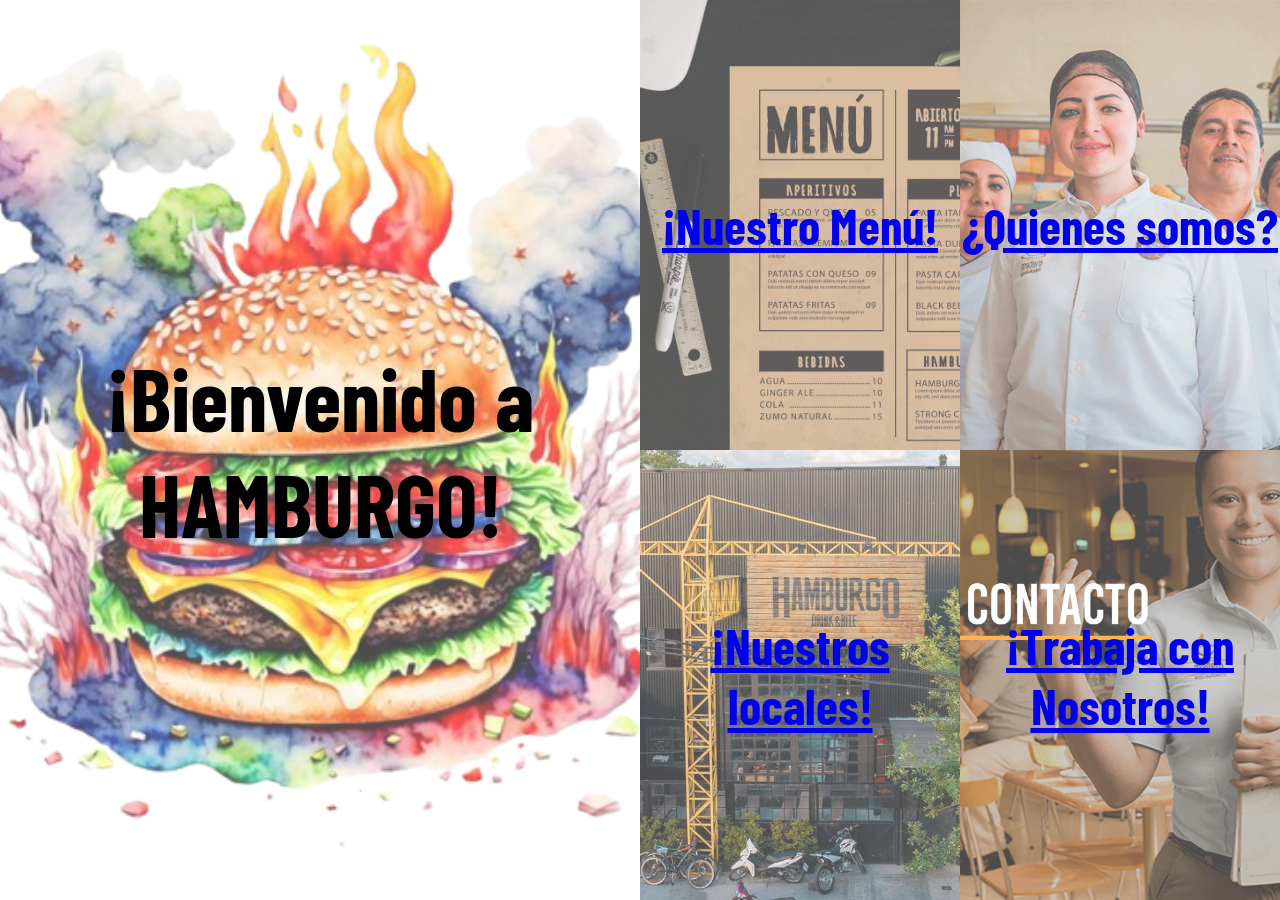
<file: index.html>
<!DOCTYPE html>
<html lang="en">
<head>
    <meta charset="UTF-8">
    <meta name="viewport" content="width=device-width, initial-scale=1.0">
    <title>Ejemplo de Miletta</title>
    <link rel="stylesheet" href="./styles/style.css">
    <link rel="shortcut icon" href="../img/Icono favicon.png">
</head>
<body>
    <div class="container">
        <div class="logo">
            </a><h3>¡Bienvenido a <BR>HAMBURGO!</BR></h3>
            <img src="./img/Icono favicon.png" alt="ImagenHamburgueseria">
        </div>
        <div class="menu">
            <h6><a href="./pages/menu.html" target="_blank">¡Nuestro Menú!</a></h6>
            <img src="./img/menu-restaurante.jpg" alt="ImagenMenu">
        </div>
        <div class="quienessomos">
            <h6><a href="/pages/quienessomos.html">¿Quienes somos?</a></h6>
            <img src="./img/quienes somos.png" alt="ImagenQuiensoy">
        </div>
        <div class="locales">
            <h6><a href="./pages/nuestroslocales.html">¡Nuestros locales!</a></h6>
            <img src="./img/Local bosque.JPG" alt="ImagenLocales">
        </div>
        <div class="contactos">
            <h6><a href="./pages/trabajaconnos.html">¡Trabaja con Nosotros!</a></h6>
            <img src="./img/contacto_sm.png" alt="ImagenContactos">
        </div>
    </div>
</body>
</html>
</file>
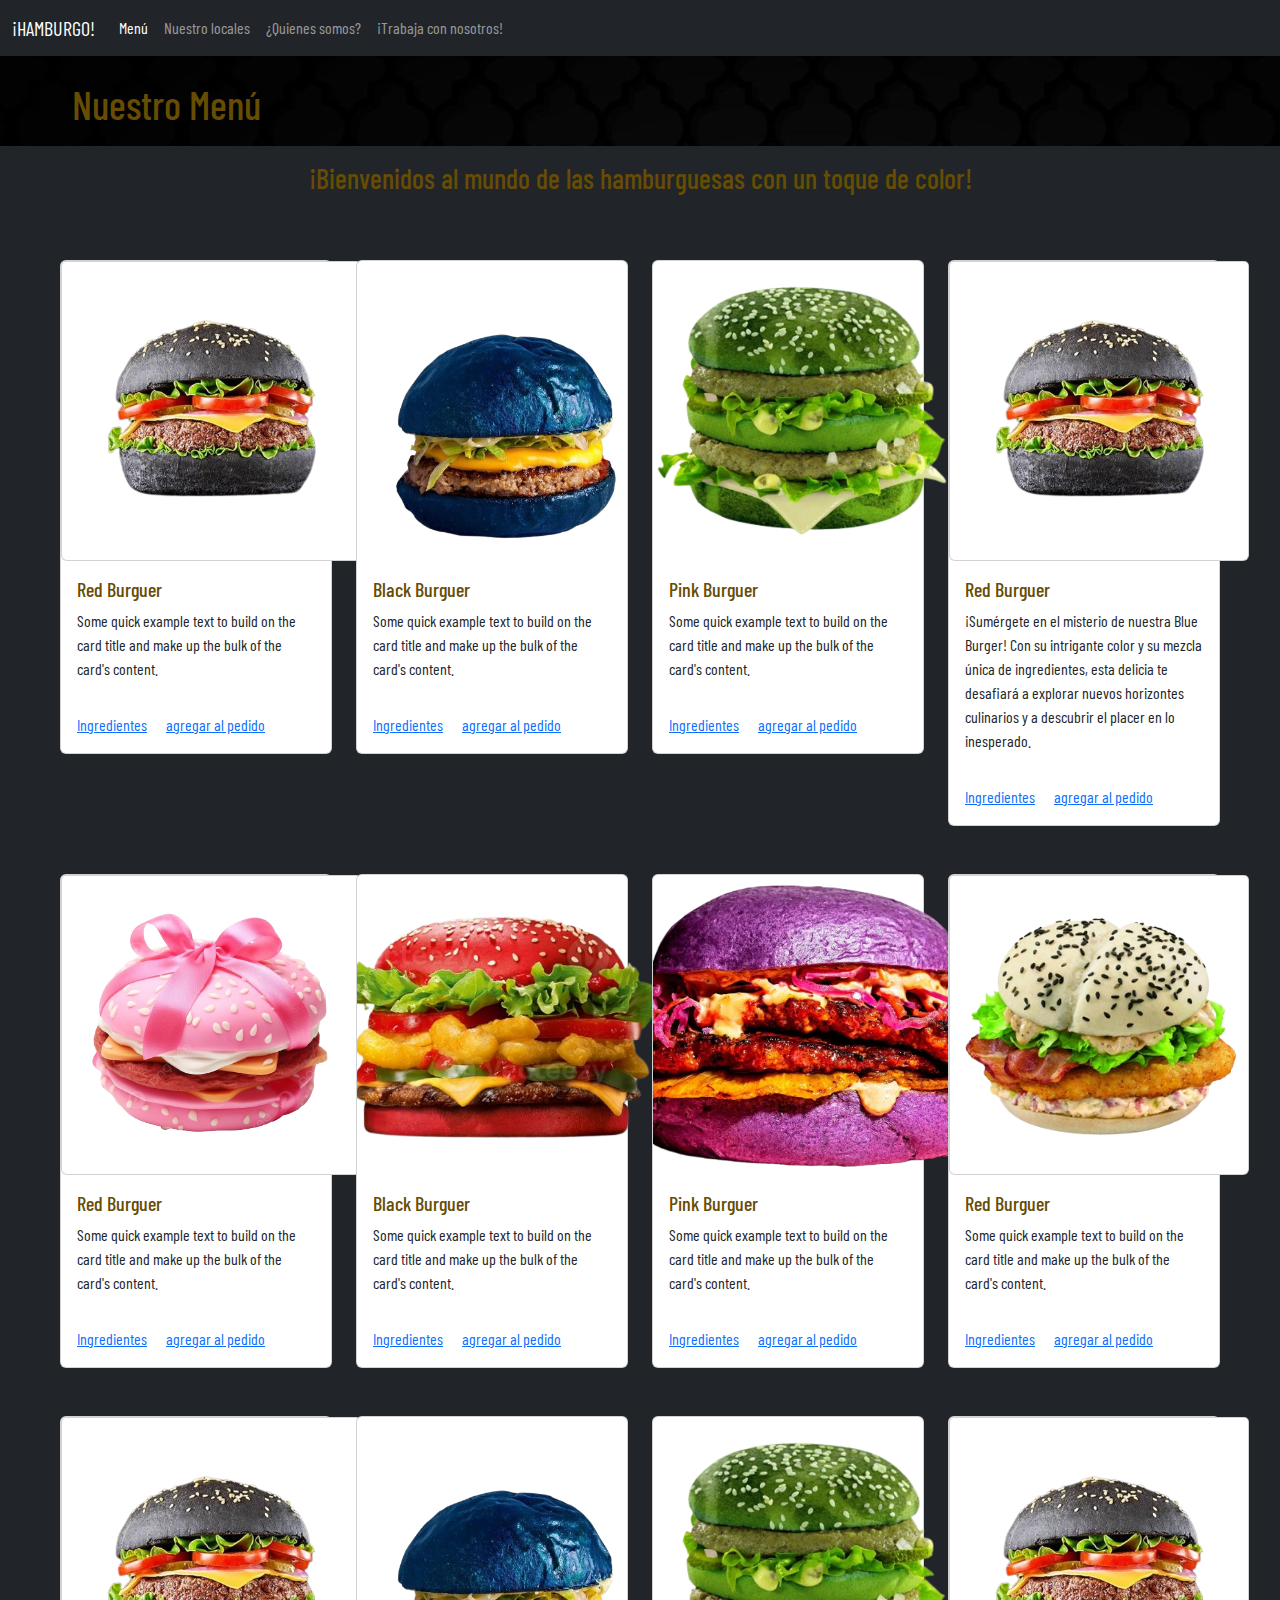
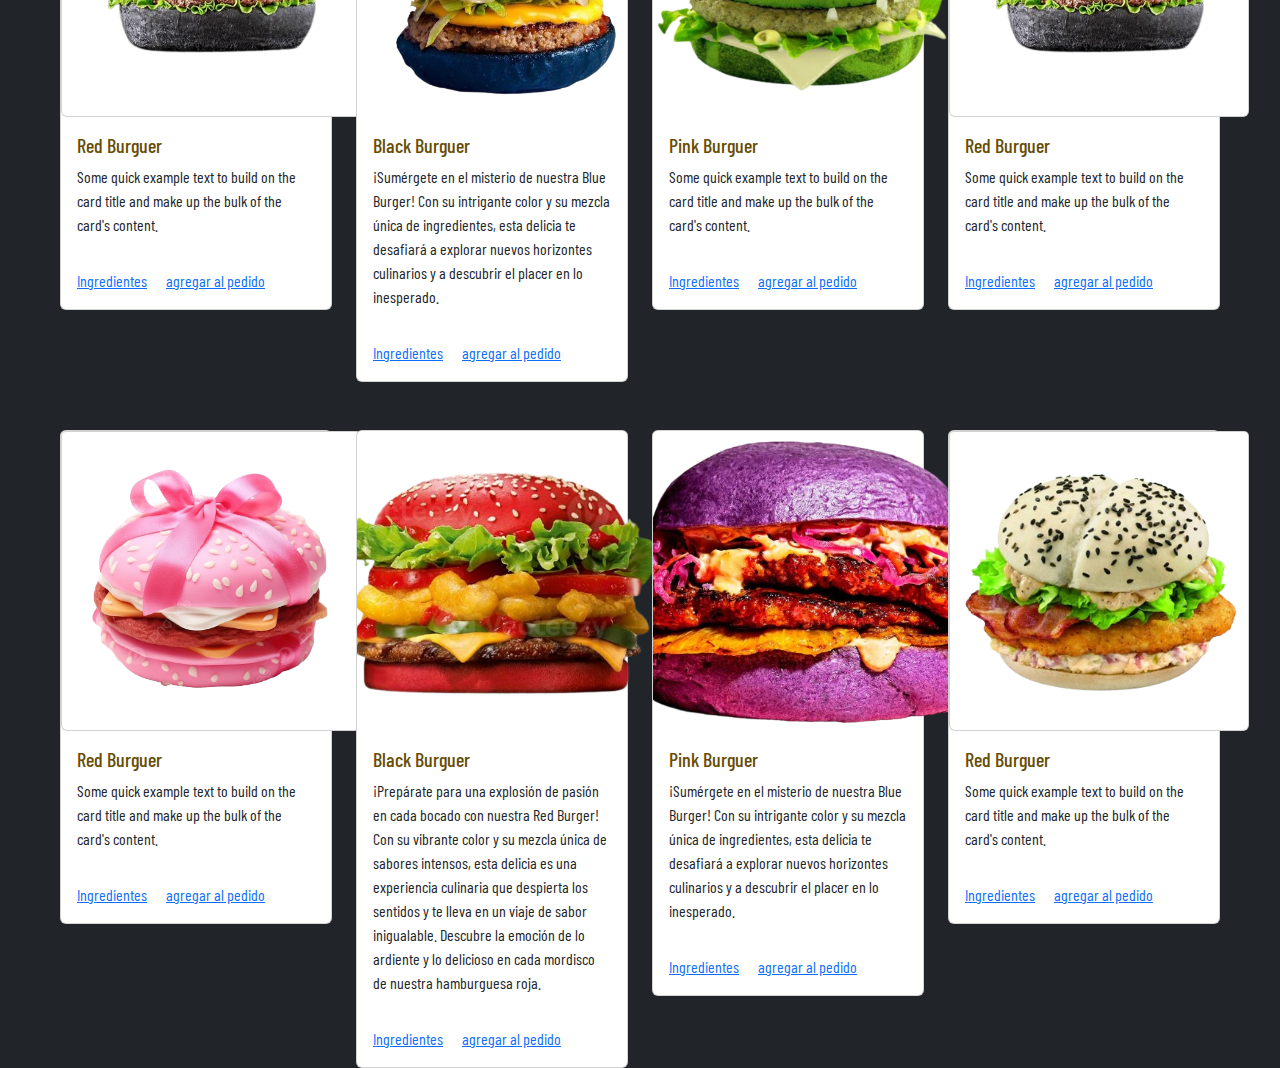
<file: pages/menu.html>
<!DOCTYPE html>
<html lang="en">
<head>
    <meta charset="UTF-8">
    <meta name="viewport" content="width=device-width, initial-scale=1.0">
    <title>Menú</title>
    <link href="https://cdn.jsdelivr.net/npm/bootstrap@5.3.3/dist/css/bootstrap.min.css" rel="stylesheet" integrity="sha384-QWTKZyjpPEjISv5WaRU9OFeRpok6YctnYmDr5pNlyT2bRjXh0JMhjY6hW+ALEwIH" crossorigin="anonymous">
    <link rel="stylesheet" href="../styles/style.css">
    <link rel="shortcut icon" href="../img/Icono favicon.png">

</head>
<body class="bg-dark">
    <nav class="navbar navbar-expand-lg bg-primary navbar-dark bg-dark ">
        <div class="container-fluid">
          <a class="navbar-brand" href="../index.html">¡HAMBURGO!</a>
          <button class="navbar-toggler" type="button" data-bs-toggle="collapse" data-bs-target="#navbarNav" aria-controls="navbarNav" aria-expanded="false" aria-label="Toggle navigation">
            <span class="navbar-toggler-icon"></span>
          </button>
          <div class="collapse navbar-collapse" id="navbarNav">
            <ul class="navbar-nav">
              <li class="nav-item">
                <a class="nav-link active" aria-current="page" href="./menu.html">Menú</a>
              </li>
              <li class="nav-item">
                <a class="nav-link" href="./nuestroslocales.html">Nuestro locales</a>
              </li>
              <li class="nav-item">
                <a class="nav-link" href="./quienessomos.html">¿Quienes somos? </a>
              </li>
              <li class="nav-item">
                <a class="nav-link" href="./trabajaconnos.html">¡Trabaja con nosotros!</a>
              </li>
             
            </ul>
          </div>
        </div>
    </nav>

    <section class="hero d-flex justify-content-start container2">
        <h1 class="text-warning-emphasis p-4 ms-5">Nuestro Menú</h1>
    </section>
    

    <section class="container2">
            <h3 class="text-warning-emphasis p-3 d-flex justify-content-center">¡Bienvenidos al mundo de las hamburguesas con un toque de color!</h3>
        
        <div class="row mt-5 ms-5 me-5">
            <div class="col-md-3">
                <div class="card">
                    <img src="../img/Black brg.png" class="card-img-top card" alt="...">
                    <div class="card-body">
                      <h5 class="card-title text-warning-emphasis">Red Burguer</h5>
                      <p class="card-text">Some quick example text to build on the card title and make up the bulk of the card's content.</p>
                    </div>
                    <div class="card-body">
                        <a href="#" class="card-link">Ingredientes</a>
                        <a href="#" class="card-link">agregar al pedido</a>
                    </div>
                </div>
            </div>
            <div class="col-md-3">
                <div class="card">
                    <img src="../img//Blue brg.png" class="card-img-top" alt="...">
                    <div class="card-body">
                      <h5 class="card-title text-warning-emphasis">Black Burguer</h5>
                      <p class="card-text">Some quick example text to build on the card title and make up the bulk of the card's content.</p>
                    </div>
                    <div class="card-body">
                        <a href="#" class="card-link">Ingredientes</a>
                        <a href="#" class="card-link">agregar al pedido</a>
                    </div>
                </div>
            </div>
            <div class="col-md-3">
                <div class="card">
                    <img src="../img/Green brg.png" class="card-img-top" alt="...">
                    <div class="card-body">
                      <h5 class="card-title text-warning-emphasis">Pink Burguer</h5>
                      <p class="card-text">Some quick example text to build on the card title and make up the bulk of the card's content.</p>
                    </div>
                    <div class="card-body">
                        <a href="#" class="card-link">Ingredientes</a>
                        <a href="#" class="card-link">agregar al pedido</a>
                    </div>
                </div>
            </div>
            <div class="col-md-3">
                <div class="card">
                    <img src="../img/Black brg.png" class="card-img-top card" alt="...">
                    <div class="card-body">
                      <h5 class="card-title text-warning-emphasis">Red Burguer</h5>
                      <p class="card-text">¡Sumérgete en el misterio de nuestra Blue Burger! Con su intrigante color y su mezcla única de ingredientes, esta delicia te desafiará a explorar nuevos horizontes culinarios y a descubrir el placer en lo inesperado.</p>
                    </div>
                    <div class="card-body">
                        <a href="#" class="card-link">Ingredientes</a>
                        <a href="#" class="card-link">agregar al pedido</a>
                    </div>
                </div>
            </div>
        </div>
    </section>

    <section class="container2">
        <div class="row mt-5 ms-5 me-5">
            <div class="col-md-3">
                <div class="card">
                    <img src="../img/Pink brg.png" class="card-img-top card" alt="...">
                    <div class="card-body">
                      <h5 class="card-title text-warning-emphasis">Red Burguer</h5>
                      <p class="card-text">Some quick example text to build on the card title and make up the bulk of the card's content.</p>
                    </div>
                    <div class="card-body">
                        <a href="#" class="card-link">Ingredientes</a>
                        <a href="#" class="card-link">agregar al pedido</a>
                    </div>
                </div>
            </div>
            <div class="col-md-3">
                <div class="card">
                    <img src="../img/red brg.png" class="card-img-top" alt="...">
                    <div class="card-body">
                      <h5 class="card-title text-warning-emphasis">Black Burguer</h5>
                      <p class="card-text">Some quick example text to build on the card title and make up the bulk of the card's content.</p>
                    </div>
                    <div class="card-body">
                        <a href="#" class="card-link">Ingredientes</a>
                        <a href="#" class="card-link">agregar al pedido</a>
                    </div>
                </div>
            </div>
            <div class="col-md-3">
                <div class="card">
                    <img src="../img/Violet brg.png" class="card-img-top" alt="...">
                    <div class="card-body">
                      <h5 class="card-title text-warning-emphasis">Pink Burguer</h5>
                      <p class="card-text">Some quick example text to build on the card title and make up the bulk of the card's content.</p>
                    </div>
                    <div class="card-body">
                        <a href="#" class="card-link">Ingredientes</a>
                        <a href="#" class="card-link">agregar al pedido</a>
                    </div>
                </div>
        </div>
        <div class="col-md-3">
                <div class="card">
                    <img src="../img/White brg.png" class="card-img-top card" alt="...">
                    <div class="card-body">
                      <h5 class="card-title text-warning-emphasis">Red Burguer</h5>
                      <p class="card-text">Some quick example text to build on the card title and make up the bulk of the card's content.</p>
                    </div>
                    <div class="card-body">
                        <a href="#" class="card-link">Ingredientes</a>
                        <a href="#" class="card-link">agregar al pedido</a>
                    </div>
                </div>
        </div>
    </div>
    </section>
    <section class="container2">
        <div class="row mt-5 ms-5 me-5">
            <div class="col-md-3">
                <div class="card">
                    <img src="../img/Black brg.png" class="card-img-top card" alt="...">
                    <div class="card-body">
                      <h5 class="card-title text-warning-emphasis">Red Burguer</h5>
                      <p class="card-text">Some quick example text to build on the card title and make up the bulk of the card's content.</p>
                    </div>
                    <div class="card-body">
                        <a href="#" class="card-link">Ingredientes</a>
                        <a href="#" class="card-link">agregar al pedido</a>
                    </div>
                </div>
            </div>
            <div class="col-md-3">
                <div class="card">
                    <img src="../img//Blue brg.png" class="card-img-top" alt="...">
                    <div class="card-body">
                      <h5 class="card-title text-warning-emphasis">Black Burguer</h5>
                      <p class="card-text">¡Sumérgete en el misterio de nuestra Blue Burger! Con su intrigante color y su mezcla única de ingredientes, esta delicia te desafiará a explorar nuevos horizontes culinarios y a descubrir el placer en lo inesperado.</p>
                    </div>
                    <div class="card-body">
                        <a href="#" class="card-link">Ingredientes</a>
                        <a href="#" class="card-link">agregar al pedido</a>
                    </div>
                </div>
            </div>
            <div class="col-md-3">
                <div class="card">
                    <img src="../img/Green brg.png" class="card-img-top" alt="...">
                    <div class="card-body">
                      <h5 class="card-title text-warning-emphasis">Pink Burguer</h5>
                      <p class="card-text">Some quick example text to build on the card title and make up the bulk of the card's content.</p>
                    </div>
                    <div class="card-body">
                        <a href="#" class="card-link">Ingredientes</a>
                        <a href="#" class="card-link">agregar al pedido</a>
                    </div>
                </div>
            </div>
            <div class="col-md-3">
                <div class="card">
                    <img src="../img/Black brg.png" class="card-img-top card" alt="...">
                    <div class="card-body">
                      <h5 class="card-title text-warning-emphasis">Red Burguer</h5>
                      <p class="card-text">Some quick example text to build on the card title and make up the bulk of the card's content.</p>
                    </div>
                    <div class="card-body">
                        <a href="#" class="card-link">Ingredientes</a>
                        <a href="#" class="card-link">agregar al pedido</a>
                    </div>
                </div>
            </div>
        </div>
    </section>

    <section class="container2">
        <div class="row mt-5 ms-5 me-5">
            <div class="col-md-3">
                <div class="card">
                    <img src="../img/Pink brg.png" class="card-img-top card" alt="...">
                    <div class="card-body">
                      <h5 class="card-title text-warning-emphasis">Red Burguer</h5>
                      <p class="card-text">Some quick example text to build on the card title and make up the bulk of the card's content.</p>
                    </div>
                    <div class="card-body">
                        <a href="#" class="card-link">Ingredientes</a>
                        <a href="#" class="card-link">agregar al pedido</a>
                    </div>
                </div>
            </div>
            <div class="col-md-3">
                <div class="card">
                    <img src="../img/red brg.png" class="card-img-top" alt="...">
                    <div class="card-body">
                      <h5 class="card-title text-warning-emphasis">Black Burguer</h5>
                      <p class="card-text">¡Prepárate para una explosión de pasión en cada bocado con nuestra Red Burger! Con su vibrante color y su mezcla única de sabores intensos, esta delicia es una experiencia culinaria que despierta los sentidos y te lleva en un viaje de sabor inigualable. Descubre la emoción de lo ardiente y lo delicioso en cada mordisco de nuestra hamburguesa roja.</p>
                    </div>
                    <div class="card-body">
                        <a href="#" class="card-link">Ingredientes</a>
                        <a href="#" class="card-link">agregar al pedido</a>
                    </div>
                </div>
            </div>
            <div class="col-md-3">
                <div class="card">
                    <img src="../img/Violet brg.png" class="card-img-top" alt="...">
                    <div class="card-body">
                      <h5 class="card-title text-warning-emphasis">Pink Burguer</h5>
                      <p class="card-text">¡Sumérgete en el misterio de nuestra Blue Burger! Con su intrigante color y su mezcla única de ingredientes, esta delicia te desafiará a explorar nuevos horizontes culinarios y a descubrir el placer en lo inesperado.</p>
                    </div>
                    <div class="card-body">
                        <a href="#" class="card-link">Ingredientes</a>
                        <a href="#" class="card-link">agregar al pedido</a>
                    </div>
                </div>
        </div>
        <div class="col-md-3">
                <div class="card">
                    <img src="../img/White brg.png" class="card-img-top card" alt="...">
                    <div class="card-body">
                      <h5 class="card-title text-warning-emphasis">Red Burguer</h5>
                      <p class="card-text">Some quick example text to build on the card title and make up the bulk of the card's content.</p>
                    </div>
                    <div class="card-body">
                        <a href="#" class="card-link">Ingredientes</a>
                        <a href="#" class="card-link">agregar al pedido</a>
                    </div>
                </div>
        </div>
    </div>
    </section>

    <script src="https://cdn.jsdelivr.net/npm/bootstrap@5.3.3/dist/js/bootstrap.bundle.min.js" integrity="sha384-YvpcrYf0tY3lHB60NNkmXc5s9fDVZLESaAA55NDzOxhy9GkcIdslK1eN7N6jIeHz" crossorigin="anonymous"></script>
</body>
</html>
</file>
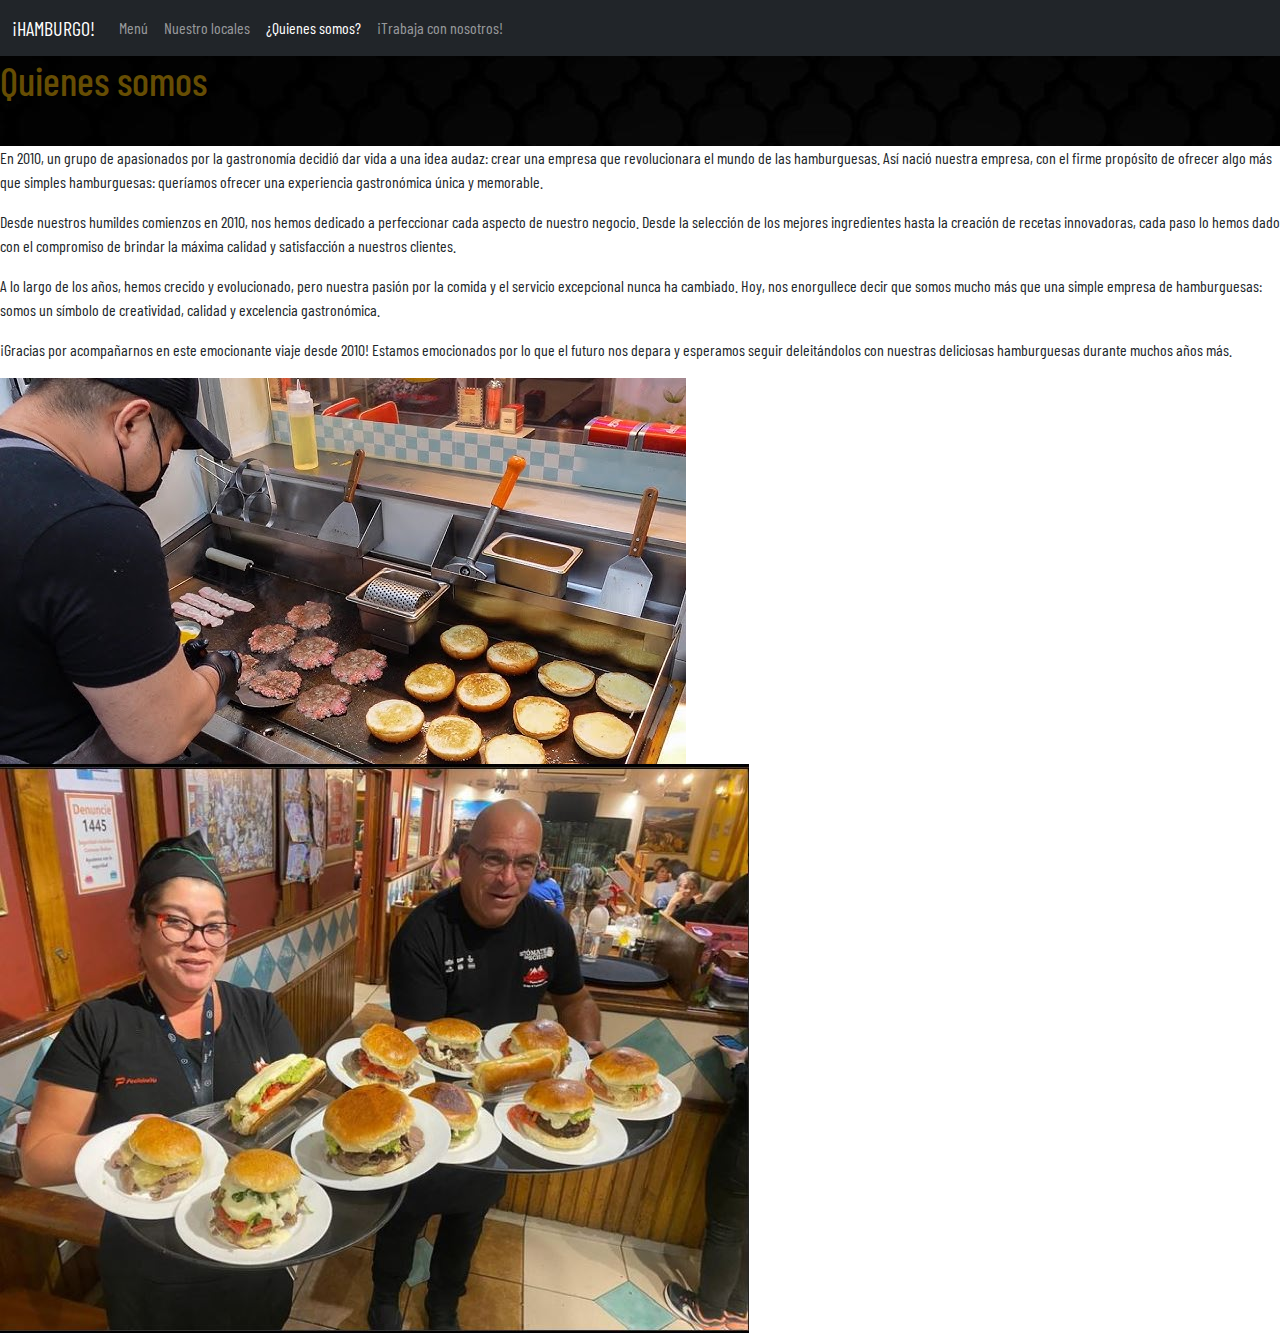
<file: pages/quienessomos.html>
<!DOCTYPE html>
<html lang="en">
<head>
    <meta charset="UTF-8">
    <meta name="viewport" content="width=device-width, initial-scale=1.0">
    <title>bootstrap</title>
    <link href="https://cdn.jsdelivr.net/npm/bootstrap@5.3.3/dist/css/bootstrap.min.css" rel="stylesheet" integrity="sha384-QWTKZyjpPEjISv5WaRU9OFeRpok6YctnYmDr5pNlyT2bRjXh0JMhjY6hW+ALEwIH" crossorigin="anonymous">
    <link rel="stylesheet" href="../styles/style.css">
    <link rel="shortcut icon" href="../img/Icono favicon.png">

</head>
<body>
    <nav class="navbar navbar-expand-lg bg-primary navbar-dark bg-dark">
        <div class="container-fluid">
          <a class="navbar-brand" href="../index.html">¡HAMBURGO!</a>
          <button class="navbar-toggler" type="button" data-bs-toggle="collapse" data-bs-target="#navbarNav" aria-controls="navbarNav" aria-expanded="false" aria-label="Toggle navigation">
            <span class="navbar-toggler-icon"></span>
          </button>
          <div class="collapse navbar-collapse" id="navbarNav">
            <ul class="navbar-nav">
              <li class="nav-item">
                <a class="nav-link" aria-current="page" href="./menu.html">Menú</a>
              </li>
              <li class="nav-item">
                <a class="nav-link" href="./nuestroslocales.html">Nuestro locales</a>
              </li>
              <li class="nav-item">
                <a class="nav-link active" href="./quienessomos.html">¿Quienes somos? </a>
              </li>
              <li class="nav-item">
                <a class="nav-link" href="./trabajaconnos.html">¡Trabaja con nosotros! </a>
              </li>
            </ul>
          </div>
        </div>
      </nav>
      <section class="hero d-flex">
            <h1 class="text-warning-emphasis">Quienes somos</h1>
      </section>
      <section>
        <main>
            <div class="caja">
                <p class="parrafo-center">En 2010, un grupo de apasionados por la gastronomía decidió dar vida a una idea audaz: crear una empresa que revolucionara el mundo de las hamburguesas. Así nació nuestra empresa, con el firme propósito de ofrecer algo más que simples hamburguesas: queríamos ofrecer una experiencia gastronómica única y memorable.</p>
                <p class="parrafo-center">Desde nuestros humildes comienzos en 2010, nos hemos dedicado a perfeccionar cada aspecto de nuestro negocio. Desde la selección de los mejores ingredientes hasta la creación de recetas innovadoras, cada paso lo hemos dado con el compromiso de brindar la máxima calidad y satisfacción a nuestros clientes.</p>
                <p class="parrafo-center">A lo largo de los años, hemos crecido y evolucionado, pero nuestra pasión por la comida y el servicio excepcional nunca ha cambiado. Hoy, nos enorgullece decir que somos mucho más que una simple empresa de hamburguesas: somos un símbolo de creatividad, calidad y excelencia gastronómica.</p>   
                <p class="parrafo-center">¡Gracias por acompañarnos en este emocionante viaje desde 2010! Estamos emocionados por lo que el futuro nos depara y esperamos seguir deleitándolos con nuestras deliciosas hamburguesas durante muchos años más.</p>
            </div>
            <div>
                <img src="../img/Cocina burger.jpg" class="imagen-cocina">
                <img src="../img/team-burger.JPG" class="imagen-cocina2">
            </div>
      </section>

    <script src="https://cdn.jsdelivr.net/npm/bootstrap@5.3.3/dist/js/bootstrap.bundle.min.js" integrity="sha384-YvpcrYf0tY3lHB60NNkmXc5s9fDVZLESaAA55NDzOxhy9GkcIdslK1eN7N6jIeHz" crossorigin="anonymous"></script>
</body>
</html>
</file>
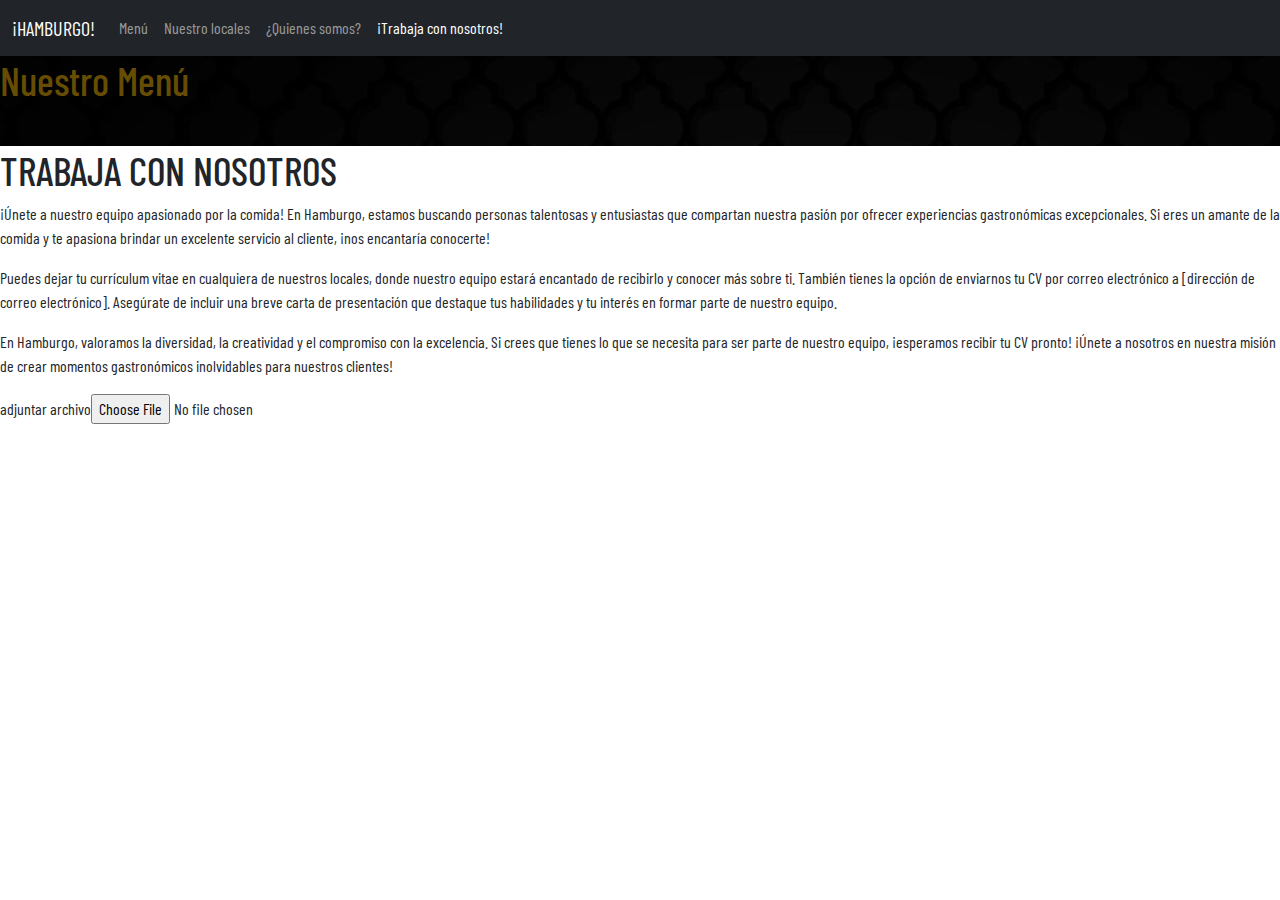
<file: pages/trabajaconnos.html>
<!DOCTYPE html>
<html lang="en">
<head>
    <meta charset="UTF-8">
    <meta name="viewport" content="width=device-width, initial-scale=1.0">
    <title>bootstrap</title>
    <link href="https://cdn.jsdelivr.net/npm/bootstrap@5.3.3/dist/css/bootstrap.min.css" rel="stylesheet" integrity="sha384-QWTKZyjpPEjISv5WaRU9OFeRpok6YctnYmDr5pNlyT2bRjXh0JMhjY6hW+ALEwIH" crossorigin="anonymous">
    <link rel="stylesheet" href="../styles/style.css">
    <link rel="shortcut icon" href="../img/Icono favicon.png">

</head>
<body>
    <nav class="navbar navbar-expand-lg bg-primary navbar-dark bg-dark">
        <div class="container-fluid">
          <a class="navbar-brand" href="../index.html">¡HAMBURGO!</a>
          <button class="navbar-toggler" type="button" data-bs-toggle="collapse" data-bs-target="#navbarNav" aria-controls="navbarNav" aria-expanded="false" aria-label="Toggle navigation">
            <span class="navbar-toggler-icon"></span>
          </button>
          <div class="collapse navbar-collapse" id="navbarNav">
            <ul class="navbar-nav">
              <li class="nav-item">
                <a class="nav-link" aria-current="page" href="./menu.html">Menú</a>
              </li>
              <li class="nav-item">
                <a class="nav-link" href="./nuestroslocales.html">Nuestro locales</a>
              </li>
              <li class="nav-item">
                <a class="nav-link" href="./quienessomos.html">¿Quienes somos? </a>
              </li>
              <li class="nav-item">
                <a class="nav-link active" href="./trabajaconnos.html">¡Trabaja con nosotros! </a>
              </li>
            </ul>
          </div>
        </div>
      </nav>

      <section class="hero d-flex">
        <h1 class="text-warning-emphasis">Nuestro Menú</h1>

    </section>
    <section>
        <main>
            <h1 class="title-pagina">TRABAJA CON NOSOTROS</h1>
                <div class="caja">
                    <p class="parrafo-center">¡Únete a nuestro equipo apasionado por la comida! En Hamburgo, estamos buscando personas talentosas y entusiastas que compartan nuestra pasión por ofrecer experiencias gastronómicas excepcionales. Si eres un amante de la comida y te apasiona brindar un excelente servicio al cliente, ¡nos encantaría conocerte!</p>
                    <p class="parrafo-center">Puedes dejar tu currículum vitae en cualquiera de nuestros locales, donde nuestro equipo estará encantado de recibirlo y conocer más sobre ti. También tienes la opción de enviarnos tu CV por correo electrónico a [dirección de correo electrónico]. Asegúrate de incluir una breve carta de presentación que destaque tus habilidades y tu interés en formar parte de nuestro equipo.</p>
                    <p class="parrafo-center">En Hamburgo, valoramos la diversidad, la creatividad y el compromiso con la excelencia. Si crees que tienes lo que se necesita para ser parte de nuestro equipo, ¡esperamos recibir tu CV pronto! ¡Únete a nosotros en nuestra misión de crear momentos gastronómicos inolvidables para nuestros clientes!</p>
    
                    <p class="adjuntar-archivo1">adjuntar archivo<input type='file' name='archivos1' id='archivo1'placeholder="adjuntar archivo" class="adjuntar-archivo2"></p>
        </main>
    </section>

    <script src="https://cdn.jsdelivr.net/npm/bootstrap@5.3.3/dist/js/bootstrap.bundle.min.js" integrity="sha384-YvpcrYf0tY3lHB60NNkmXc5s9fDVZLESaAA55NDzOxhy9GkcIdslK1eN7N6jIeHz" crossorigin="anonymous"></script>
</body>
</html>
</file>
<file: styles/style.css>
@import url('https://fonts.googleapis.com/css2?family=Barlow+Condensed:ital,wght@0,100;0,200;0,300;0,400;0,500;0,600;0,700;0,800;0,900;1,100;1,200;1,300;1,400;1,500;1,600;1,700;1,800;1,900&display=swap');

* {
    margin: 0;
    padding: 0;
    box-sizing: border-box;
    font-family: "Barlow Condensed", sans-serif;
}

.container {
    display: grid;
    width: 100%;
    height: 100vh;
    grid-template-columns: repeat(4, 1fr);
    grid-template-rows: 1fr 1fr;
    grid-template-areas: 
        "logo logo menu     quienessomos"
        "logo logo locales  contactos";
    font-size: 75px; 
    text-align: center;
}

.logo {
    grid-area: logo; 
}
.quienessomos {
    grid-area: quienessomos; 
}
.locales {
    grid-area: locales;
}
.contactos {
    grid-area: contactos;
}
.menu {
    grid-area: menu;
}

.container > div {
    display: grid;
    place-items: center;
    position: relative;
    overflow: hidden;
}

.container > div img {
    width: 100%;
    height: 100%;
    object-fit: cover;
    position: absolute;
    top: 0;
    left: 0;
    z-index: -1;
    opacity: 0.7;
}

@media screen and (max-width: 768px) {
    .container {
        grid-template-columns: 1fr 1fr;
        grid-template-rows: 1fr 1fr 1fr;
        grid-template-areas: 
        "logo           logo"
        "quienessomos   menu"
        "locales        contactos";
        font-size: 65px; 
        text-align: center; 
    }
}

@media screen and (max-width: 480px){
    .container {
        display: flex;
        flex-direction: column;
    }
    .container > * {
        flex: 1;
        font-size: 50px; 
        text-align: center;
    }
    .logo {
        flex: 1.5;
    }
}

/* css del inicio */

/* lo hecho con bootstrap */

.hero {
    background-image: url(../img/Background.jpg);
    height: 10vh;

}
.card-img-top {
    width: 300px;
    height: 300px;
    object-fit: cover;
}
</file>
